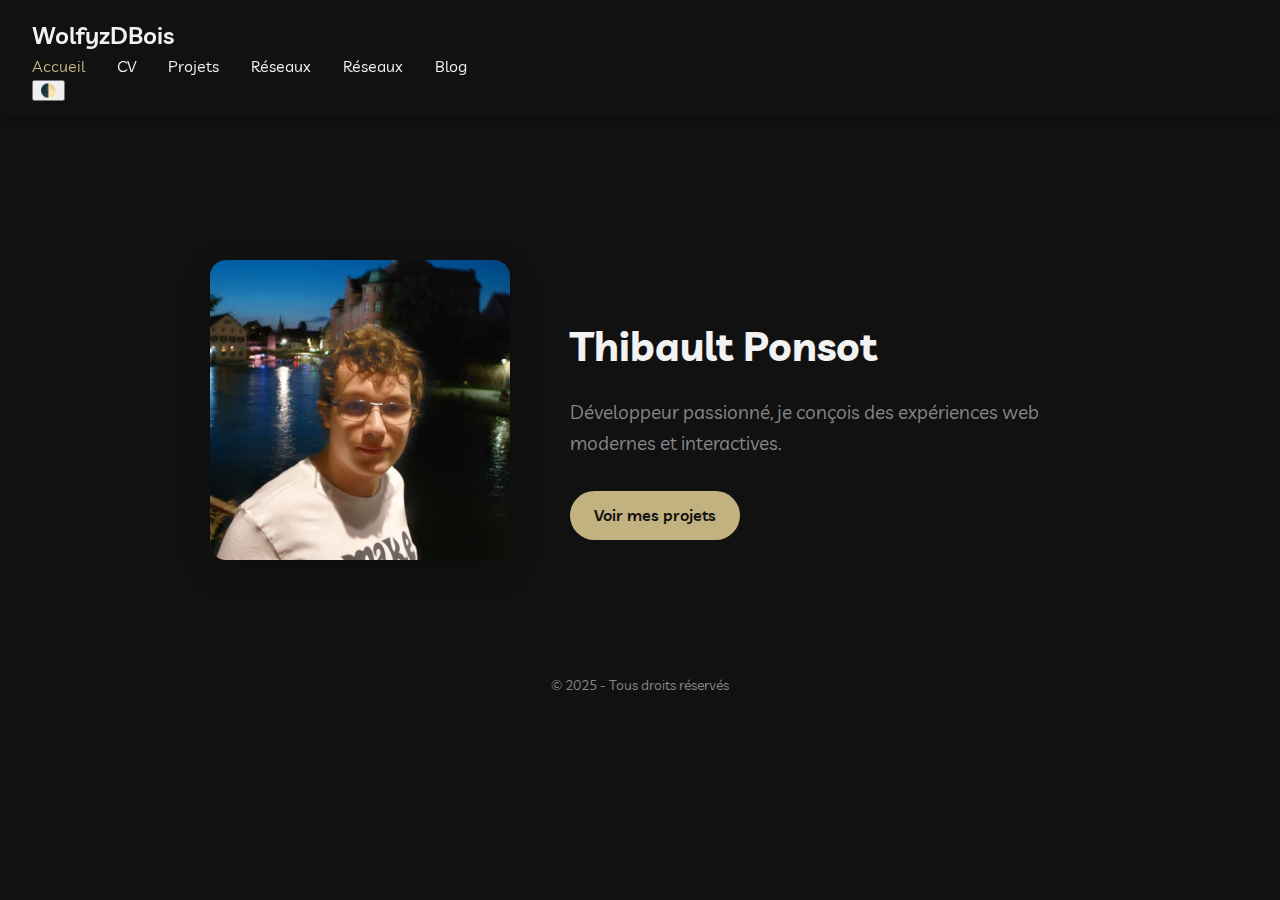
<file: index.html>
<!DOCTYPE html>
<html lang="fr">
<head>
  <meta charset="UTF-8" />
  <meta name="viewport" content="width=device-width, initial-scale=1.0"/>
  <title>Accueil | Mon Portfolio</title>

  <script>
    // Appliquer le thème sauvegardé immédiatement pour éviter le flash blanc
    (function() {
      const mode = localStorage.getItem('mode');
      if (mode === 'dark') {
        document.documentElement.classList.add('dark-mode');
      } else {
        document.documentElement.classList.add('light-mode');
      }
    })();
  </script>
  

  <link rel="stylesheet" href="styles/index.css" />
  <link rel="stylesheet" href="styles/style.css" />
  <link rel="icon" href="assets/icons/logo.png" type="image/png" />
</head>
<body class="light">

  <nav class="navbar">
    <div class="nav-brand">WolfyzDBois</div>
    <ul class="nav-links">
      <li><a href="index.html" class="active">Accueil</a></li>
      <li><a href="cv.html">CV</a></li>
      <li><a href="projects.html">Projets</a></li>
      <li><a href="reseaux.html">Réseaux</a></li>
      <li><a href="blog.html">Réseaux</a></li>
      <li><a href="blog.html">Blog</a></li>

    </ul>
    <button id="toggle-theme" aria-label="Basculer le thème">🌓</button>
  </nav>

  <main class="hero-grid">
    <div class="hero-left">
      <img src="assets/Thibault.png" alt="Photo de Thibault Ponsot" class="hero-photo">
    </div>
    <div class="hero-right">
      <h1>Thibault Ponsot</h1>
      <p>Développeur passionné, je conçois des expériences web modernes et interactives.</p>
      <a href="projects.html" class="cta">Voir mes projets</a>
    </div>
  </main>

  <footer>
    <p>&copy; 2025 - Tous droits réservés</p>
  </footer>

  <script src="scripts/script.js"></script>
</body>
</html>
</file>
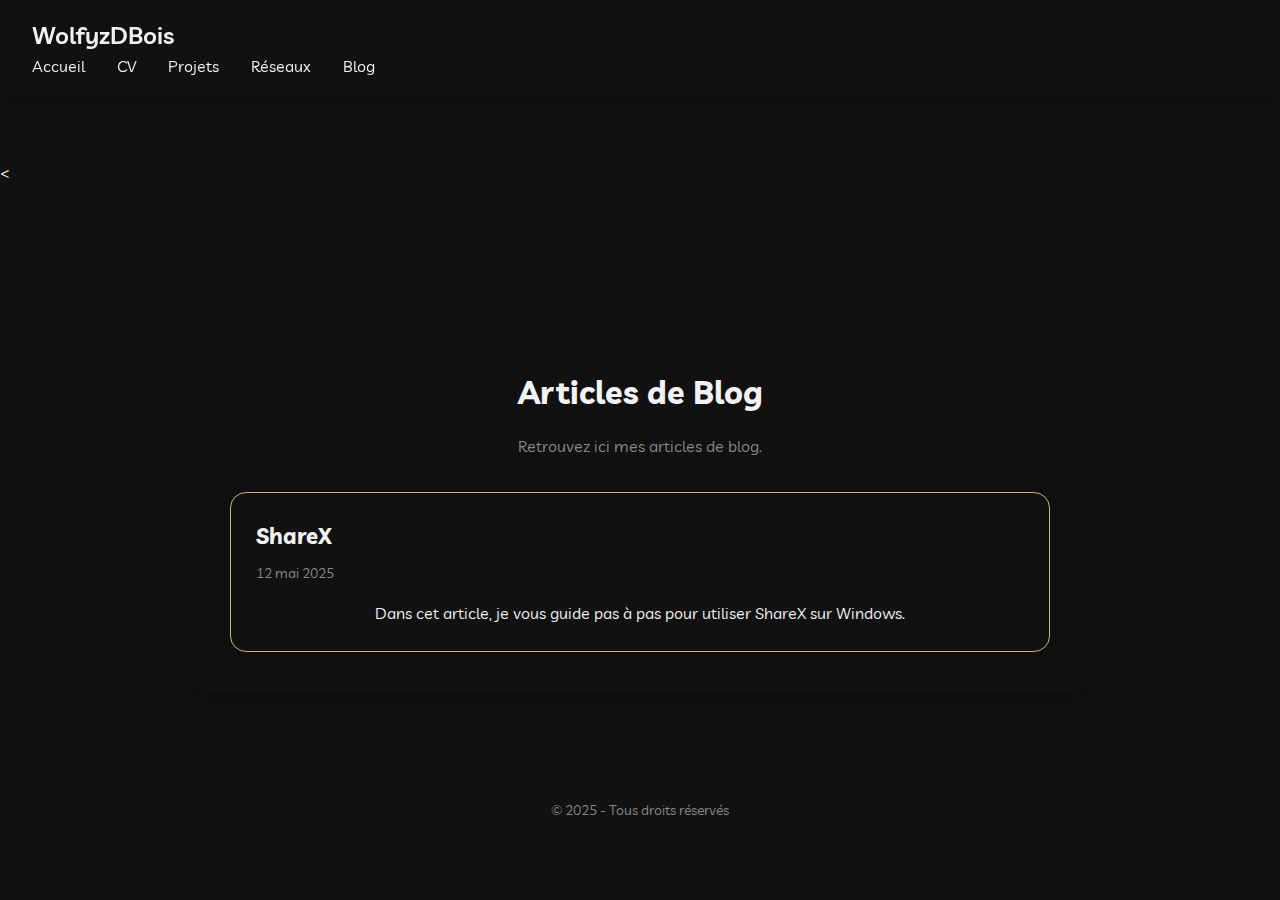
<file: blog.html>
<!DOCTYPE html>
<html lang="fr">
<head>
  <meta charset="UTF-8" />
  <meta name="viewport" content="width=device-width, initial-scale=1.0"/>
  <title>Blog | Mon Portfolio</title>
  <link rel="stylesheet" href="styles/style.css" />
  <link rel="stylesheet" href="styles/blog.css" />
  <link rel="icon" href="assets/icons/logo.png" type="image/png" />
  <link rel="icon" href="assets/icons/favicon.ico" type="image/x-icon" />
</head>
<body>

  <<nav class="navbar">
    <div class="nav-header">
      <span class="nav-brand">WolfyzDBois</span>
      <button class="nav-toggle" id="nav-toggle">☰ Menu</button>
    </div>
    <ul class="nav-links" id="nav-menu">
      <li><a href="index.html">Accueil</a></li>
      <li><a href="cv.html">CV</a></li>
      <li><a href="projects.html">Projets</a></li>
      <li><a href="reseaux.html">Réseaux</a></li>
      <li><a href="blog.html">Blog</a></li>
    </ul>
  </nav>
  

  <main class="blog-section">
    <h1>Articles de Blog</h1>
    <p>Retrouvez ici mes articles de blog.</p>

    <div class="blog-list">
      <article class="blog-card">
        <h2><a href="blogs/article1.html">ShareX</a></h2>
        <span class="blog-date">12 mai 2025</span>
        <p>Dans cet article, je vous guide pas à pas pour utiliser ShareX sur Windows.</p>
      </article>
    </div>
  </main>

  <footer>
    <p>&copy; 2025 - Tous droits réservés</p>
  </footer>

  <script src="scripts/script.js"></script>
</body>
</html>
</file>
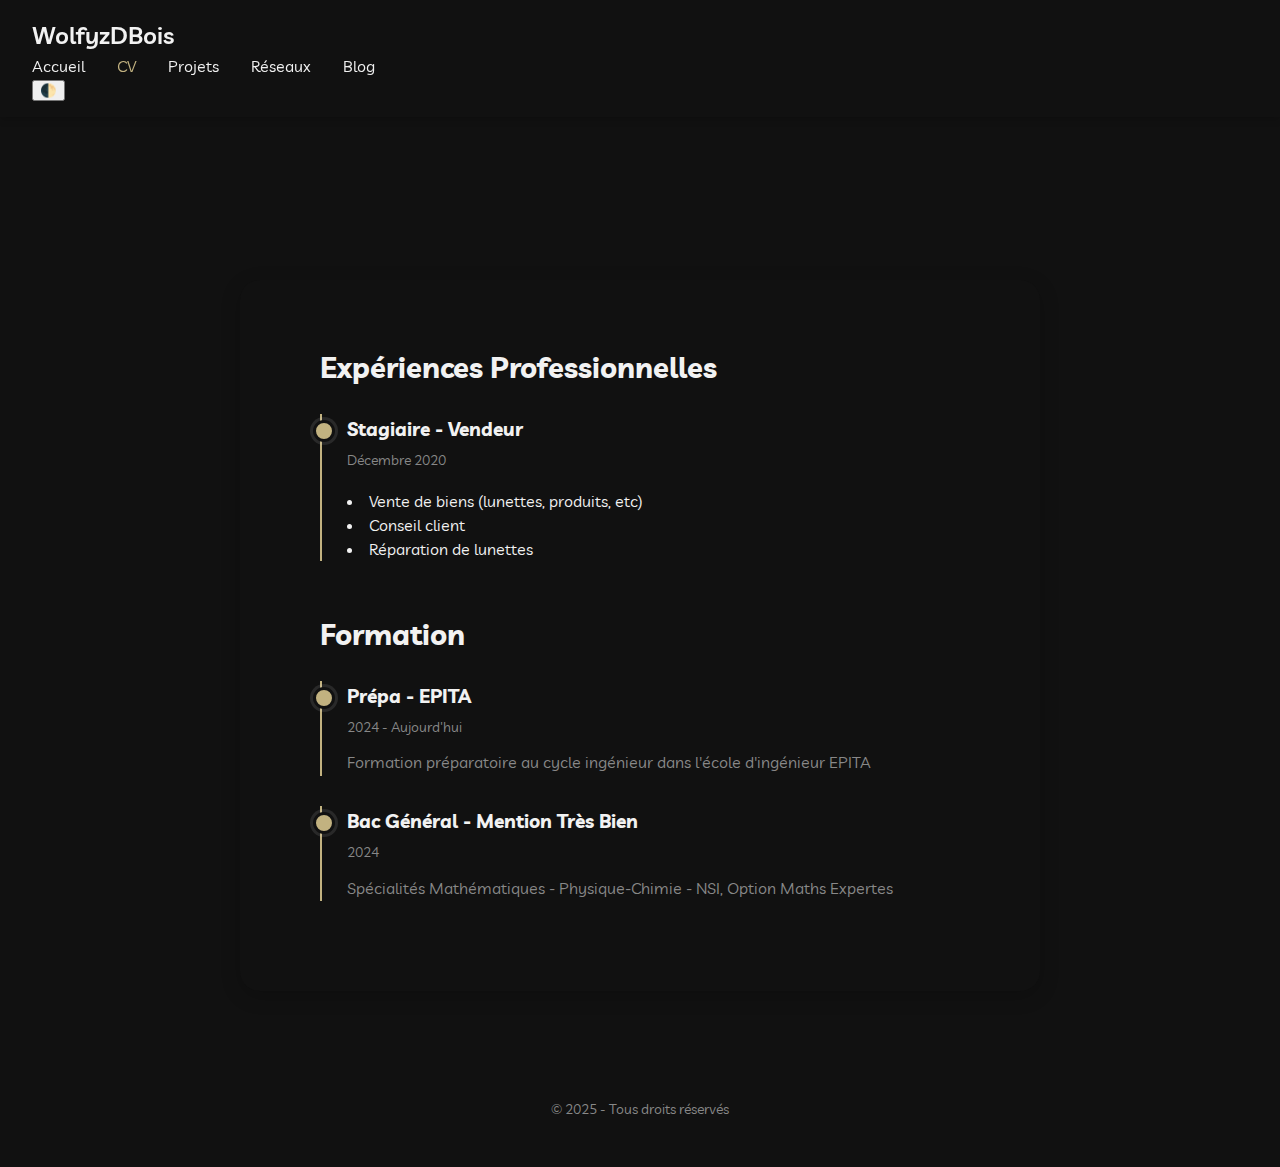
<file: cv.html>
<!DOCTYPE html>
<html lang="fr">
<head>
  <meta charset="UTF-8" />
  <meta name="viewport" content="width=device-width, initial-scale=1.0"/>
  <title>CV | WolfyzDBois</title>
  <link rel="stylesheet" href="styles/style.css" />
  <link rel="stylesheet" href="styles/cv.css" />
  <link rel="icon" href="assets/icons/logo.png" type="image/png" />
</head>
<body class="light">

  <nav class="navbar">
    <div class="nav-brand">WolfyzDBois</div>
    <ul class="nav-links">
      <li><a href="index.html">Accueil</a></li>
      <li><a href="cv.html" class="active">CV</a></li>
      <li><a href="projects.html">Projets</a></li>
      <li><a href="reseaux.html">Réseaux</a></li>
      <li><a href="blog.html">Blog</a></li>
    </ul>
    <button id="toggle-theme" aria-label="Basculer le thème">🌓</button>
  </nav>

  <main class="cv-section">
    <section class="cv-block">
      <h2>Expériences Professionnelles</h2>
      <div class="cv-entry">
        <h3>Stagiaire - Vendeur</h3>
        <span class="cv-date">Décembre 2020</span>
        <ul>
          <li>Vente de biens (lunettes, produits, etc)</li>
          <li>Conseil client</li>
          <li>Réparation de lunettes</li>
        </ul>
      </div>

    </section>

    <section class="cv-block">
      <h2>Formation</h2>
      <div class="cv-entry">
        <h3>Prépa - EPITA</h3>
        <span class="cv-date">2024 - Aujourd'hui</span>
        <p>Formation préparatoire au cycle ingénieur dans l'école d'ingénieur EPITA</p>
      </div>
      <div class="cv-entry">
        <h3>Bac Général - Mention Très Bien</h3>
        <span class="cv-date">2024</span>
        <p>Spécialités Mathématiques - Physique-Chimie - NSI, Option Maths Expertes</p>
      </div>
    </section>
  </main>

  <footer>
    <p>&copy; 2025 - Tous droits réservés</p>
  </footer>

  <script src="scripts/script.js"></script>
</body>
</html>
</file>
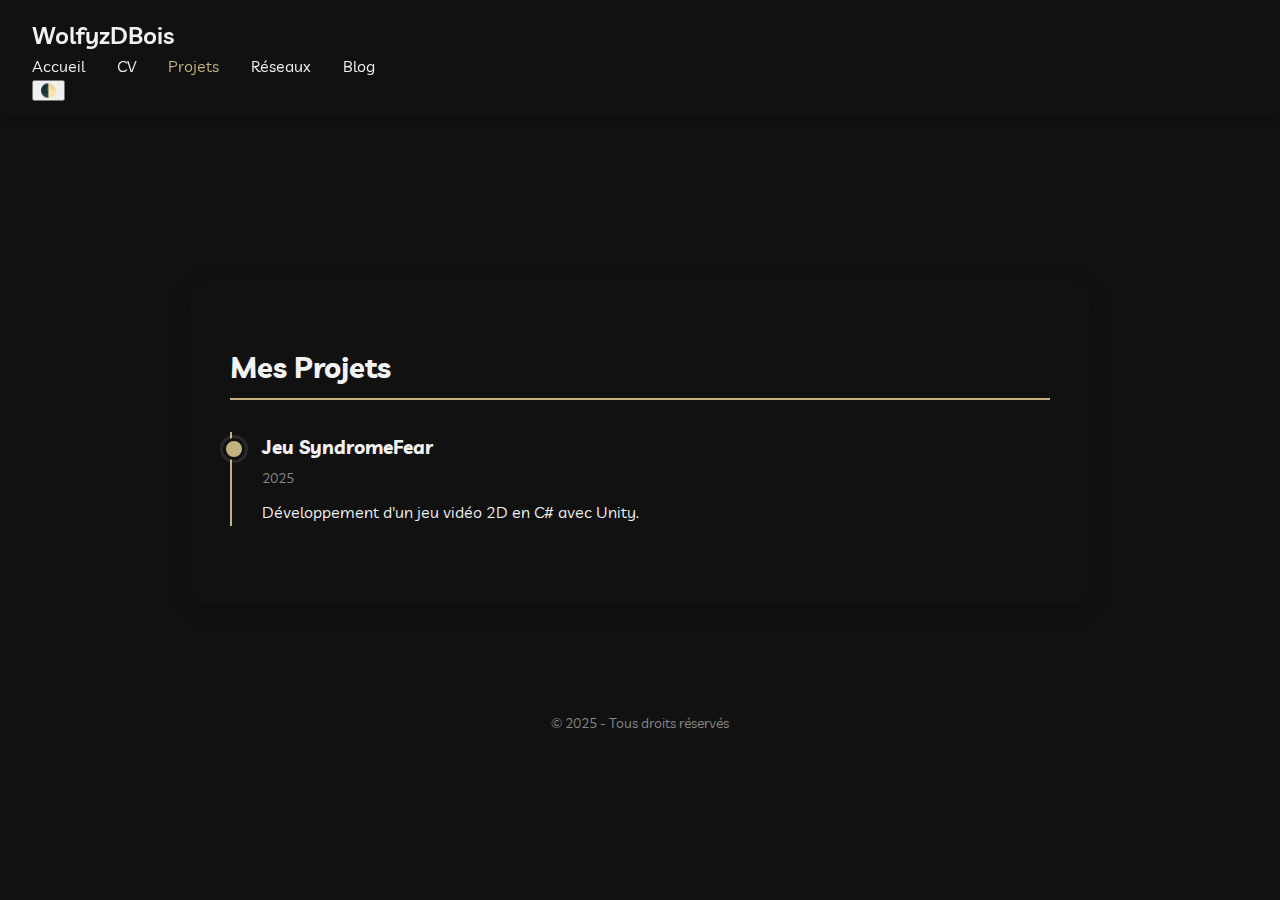
<file: projects.html>
<!DOCTYPE html>
<html lang="fr">
<head>
  <meta charset="UTF-8" />
  <meta name="viewport" content="width=device-width, initial-scale=1.0"/>
  <title>Projets | Mon Portfolio</title>
  <link rel="stylesheet" href="styles/style.css" />
  <link rel="stylesheet" href="styles/projects.css" />
  <link rel="icon" href="assets/icons/logo.png" type="image/png" />
</head>
<body class="light">

  <nav class="navbar">
    <div class="nav-brand">WolfyzDBois</div>
    <ul class="nav-links">
      <li><a href="index.html">Accueil</a></li>
      <li><a href="cv.html">CV</a></li>
      <li><a href="projects.html" class="active">Projets</a></li>
      <li><a href="reseaux.html">Réseaux</a></li>
      <li><a href="blog.html">Blog</a></li>
    </ul>
    <button id="toggle-theme" aria-label="Basculer le thème">🌓</button>
  </nav>

  <main class="projects-section">
    <section class="project-block">
      <h2>Mes Projets</h2>

      <div class="project-entry">
        <h3><a href="projects/syndromefear.html">Jeu SyndromeFear</a></h3>
        <span class="project-date">2025</span>
        <p>Développement d'un jeu vidéo 2D en C# avec Unity.</p>
      </div>

    

    </section>
  </main>

  <footer>
    <p>&copy; 2025 - Tous droits réservés</p>
  </footer>

  <script src="scripts/script.js"></script>
</body>
</html>
</file>
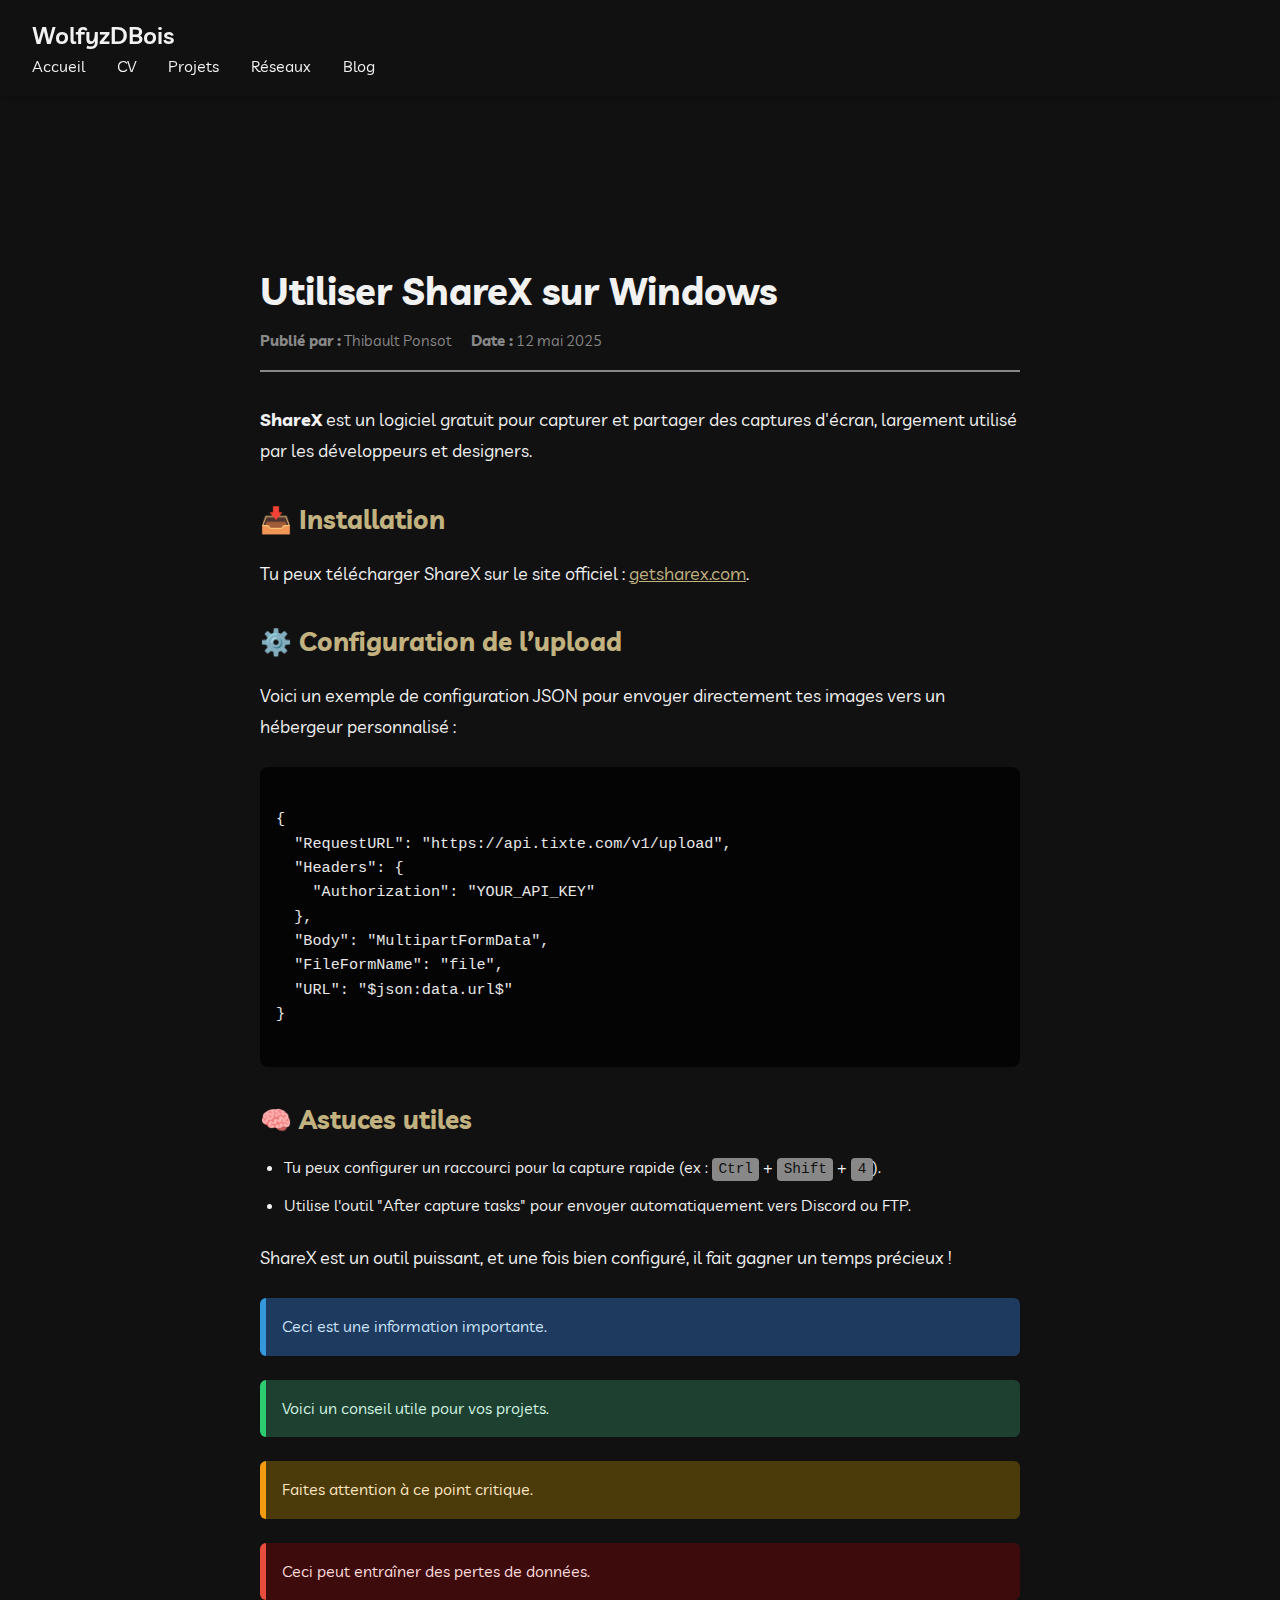
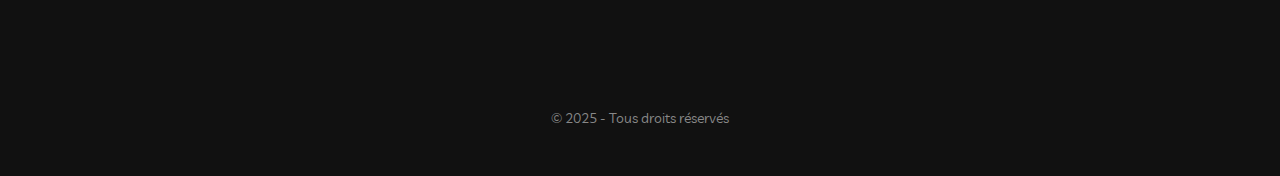
<file: blogs/article1.html>
<!DOCTYPE html>
<html lang="fr">
<head>
  <meta charset="UTF-8" />
  <meta name="viewport" content="width=device-width, initial-scale=1.0"/>
  <title>Utiliser ShareX sur Windows | Blog | WolfyzDBois</title>
  <link rel="stylesheet" href="../styles/style.css" />
  <link rel="stylesheet" href="../styles/article.css" />
  <link rel="icon" href="../assets/icons/logo.png" type="image/png" />
  <link rel="icon" href="../assets/icons/favicon.ico" type="image/x-icon" />
</head>
<body>

  <nav class="navbar">
    <div class="nav-header">
      <span class="nav-brand">WolfyzDBois</span>
      <button class="nav-toggle" id="nav-toggle">☰ Menu</button>
    </div>
    <ul class="nav-links" id="nav-menu">
      <li><a href="../index.html">Accueil</a></li>
      <li><a href="../cv.html">CV</a></li>
      <li><a href="../projects.html">Projets</a></li>
      <li><a href="../reseaux.html">Réseaux</a></li>
      <li><a href="../blog.html">Blog</a></li>
    </ul>
  </nav>
  

  <main class="article-content">
    <header class="article-header">
      <h1>Utiliser ShareX sur Windows</h1>
      <div class="article-meta">
        <span><strong>Publié par :</strong> Thibault Ponsot</span>
        <span><strong>Date :</strong> 12 mai 2025</span>
      </div>
    </header>

    <article>
      <p><strong>ShareX</strong> est un logiciel gratuit pour capturer et partager des captures d'écran, largement utilisé par les développeurs et designers.</p>

      <h2>📥 Installation</h2>
      <p>Tu peux télécharger ShareX sur le site officiel : <a href="https://getsharex.com/" target="_blank">getsharex.com</a>.</p>

      <h2>⚙️ Configuration de l’upload</h2>
      <p>Voici un exemple de configuration JSON pour envoyer directement tes images vers un hébergeur personnalisé :</p>

      <pre><code class="json">
{
  "RequestURL": "https://api.tixte.com/v1/upload",
  "Headers": {
    "Authorization": "YOUR_API_KEY"
  },
  "Body": "MultipartFormData",
  "FileFormName": "file",
  "URL": "$json:data.url$"
}
      </code></pre>

      <h2>🧠 Astuces utiles</h2>
      <ul>
        <li>Tu peux configurer un raccourci pour la capture rapide (ex : <kbd>Ctrl</kbd> + <kbd>Shift</kbd> + <kbd>4</kbd>).</li>
        <li>Utilise l'outil "After capture tasks" pour envoyer automatiquement vers Discord ou FTP.</li>
      </ul>

      <p>ShareX est un outil puissant, et une fois bien configuré, il fait gagner un temps précieux !</p>

      <div class="alert info">Ceci est une information importante.</div>
      <div class="alert success">Voici un conseil utile pour vos projets.</div>
      <div class="alert warning">Faites attention à ce point critique.</div>
      <div class="alert danger">Ceci peut entraîner des pertes de données.</div>

    </article>
  </main>

  <footer>
    <p>&copy; 2025 - Tous droits réservés</p>
  </footer>

  <script src="../scripts/script.js"></script>
</body>
</html>
</file>
<file: styles/index.css>
/* styles/index.css - Mise en page de l'accueil avec photo + texte */

.hero-grid {
    display: flex;
    align-items: center;
    justify-content: center;
    padding: 100px 40px 60px;
    gap: 60px;
    max-width: 1200px;
    margin: 0 auto;
    flex-wrap: wrap;
  }
  
  .hero-left {
    flex: 0 0 300px;
    text-align: center;
  }
  
  .hero-photo {
    width: 300px;
    height: 300px;
    object-fit: cover;
    border-radius: 16px;
    box-shadow: 0 10px 30px rgba(0,0,0,0.2);
  }
  
  .hero-right {
    max-width: 500px;
    flex: 1;
  }
  
  .hero-right h1 {
    font-size: 2.5rem;
    margin-bottom: 1rem;
  }
  
  .hero-right p {
    font-size: 1.2rem;
    color: var(--color-muted);
    margin-bottom: 2rem;
    line-height: 1.6;
  }
  
  .cta {
    display: inline-block;
    background-color: var(--color-accent);
    color: var(--color-bg);
    padding: 0.75rem 1.5rem;
    border-radius: 30px;
    text-decoration: none;
    font-weight: 600;
    transition: background-color 0.3s, color 0.3s;
  }
  
  .cta:hover {
    background-color: var(--color-fg);
    color: var(--color-bg);
  }
  
  @media (max-width: 768px) {
    .hero-grid {
      flex-direction: column;
      gap: 30px;
    }
  
    .hero-left,
    .hero-right {
      text-align: center;
    }
  
    .hero-right h1 {
      font-size: 2rem;
    }
  
    .hero-right p {
      font-size: 1rem;
    }
  
    .hero-photo {
      width: 220px;
      height: 220px;
    }
  }
</file>
<file: styles/style.css>
@import url('https://fonts.googleapis.com/css2?family=Livvic:wght@300;400;600&display=swap');

:root {
  --font-main: 'Livvic', sans-serif;
  --color-bg: #111;
  --color-fg: #f2f2f2;
  --color-accent: #c2b280;
  --color-muted: #888;
  --transition: 0.4s ease;
}

html, body {
  margin: 0;
  padding: 0;
  background-color: var(--color-bg);
  color: var(--color-fg);
  font-family: var(--font-main);
  line-height: 1.6;
  transition: background-color var(--transition), color var(--transition);
  padding-top: 80px;
}

* {
  transition: background-color var(--transition), color var(--transition), border-color var(--transition), box-shadow var(--transition);
  box-sizing: border-box;
}

/* Navbar */
.navbar {
  display: flex;
  flex-direction: column;
  align-items: flex-start;
  padding: 1rem 2rem;
  position: fixed;
  top: 0;
  left: 0;
  right: 0;
  background-color: var(--color-bg);
  z-index: 100;
  box-shadow: 0 2px 8px rgba(0,0,0,0.2);
}

.nav-header {
  display: flex;
  justify-content: space-between;
  align-items: center;
  width: 100%;
}

.nav-brand {
  font-size: 1.5rem;
  font-weight: 600;
}

.nav-toggle {
  display: none;
  font-size: 1rem;
  background: none;
  color: var(--color-fg);
  border: 1px solid var(--color-muted);
  padding: 0.3rem 0.7rem;
  border-radius: 5px;
  cursor: pointer;
}

.nav-links {
  display: flex;
  gap: 2rem;
  list-style: none;
  padding: 0;
  margin: 0;
}

.nav-links a {
  color: var(--color-fg);
  text-decoration: none;
  font-weight: 400;
  transition: color var(--transition);
}

.nav-links a:hover,
.nav-links a.active {
  color: var(--color-accent);
}

/* Mobile Navbar */
@media (max-width: 768px) {
  .navbar {
    align-items: flex-start;
    padding: 1rem;
  }

  .nav-toggle {
    display: inline-block;
  }

  .nav-links {
    flex-direction: column;
    gap: 0;
    width: 100%;
    margin-top: 1rem;
    background-color: var(--color-bg);
    display: none;
  }

  .nav-links.show {
    display: flex;
  }

  .nav-links a {
    padding: 0.75rem 1rem;
    display: block;
    width: 100%;
    font-size: 1rem;
    border-top: 1px solid var(--color-muted);
    border-bottom: 1px solid var(--color-muted);
  }
}

/* Footer */
footer {
  text-align: center;
  padding: 2rem;
  font-size: 0.9rem;
  color: var(--color-muted);
}

/* Fade animation */
@keyframes fadeIn {
  from {
    opacity: 0;
    transform: translateY(20px);
  }
  to {
    opacity: 1;
    transform: translateY(0);
  }
}
</file>
<file: styles/blog.css>
/* styles/blog.css - Style pour la page blog.html */

.blog-section {
    max-width: 900px;
    margin: 120px auto 60px;
    padding: 40px;
    background-color: var(--color-bg);
    color: var(--color-fg);
    border-radius: 20px;
    box-shadow: 0 5px 20px rgba(0,0,0,0.2);
    animation: fadeIn 0.8s ease-out;
  }
  
  .blog-section h1 {
    font-size: 2rem;
    margin-bottom: 1rem;
    text-align: center;
  }
  
  .blog-section p {
    text-align: center;
    color: var(--color-muted);
    margin-bottom: 2rem;
  }
  
  .blog-list {
    display: flex;
    flex-direction: column;
    gap: 30px;
  }
  
  .blog-card {
    background-color: var(--color-bg);
    border: 1px solid var(--color-accent);
    border-radius: 16px;
    padding: 25px;
    box-shadow: 0 5px 15px rgba(0,0,0,0.1);
    transition: background-color 0.3s ease, transform 0.3s ease;
  }
  
  .blog-card:hover {
    background-color: var(--color-accent);
    transform: translateY(-5px);
    color: var(--color-bg);
  }
  
  .blog-card h2 {
    margin-top: 0;
    font-size: 1.4rem;
    margin-bottom: 0.5rem;
  }
  
  .blog-card h2 a {
    text-decoration: none;
    color: var(--color-fg);
    transition: color 0.2s;
  }
  
  .blog-card:hover h2 a {
    color: var(--color-bg);
  }
  
  .blog-date {
    display: block;
    font-size: 0.9rem;
    color: var(--color-muted);
    margin-bottom: 1rem;
  }
  
  .blog-card p {
    margin: 0;
    color: var(--color-fg);
    line-height: 1.6;
  }
  
  @media (max-width: 600px) {
    .blog-section {
      padding: 25px;
    }
  
    .blog-card {
      padding: 20px;
    }
  
    .blog-card h2 {
      font-size: 1.2rem;
    }
  
    .blog-card p {
      font-size: 0.95rem;
    }
  }
</file>
<file: styles/cv.css>
/* styles/cv.css - Style dédié à la page CV avec timeline stylisée */

.cv-section {
    max-width: 800px;
    margin: 120px auto 60px;
    padding: 40px;
    background-color: var(--color-bg);
    color: var(--color-fg);
    border-radius: 20px;
    box-shadow: 0 5px 20px rgba(0,0,0,0.2);
    position: relative;
    animation: fadeIn 0.8s ease-out;
  }
  
  .cv-block {
    margin-bottom: 50px;
    position: relative;
    padding-left: 40px;
  }
  
  .cv-block h2 {
    font-size: 1.8rem;
    margin-bottom: 1.5rem;
    position: relative;
  }
  
  .cv-entry {
    margin-bottom: 30px;
    padding-left: 25px;
    position: relative;
    border-left: 2px solid var(--color-accent);
  }
  
  .cv-entry::before {
    content: "";
    position: absolute;
    left: -9px;
    top: 0.4rem;
    width: 16px;
    height: 16px;
    border-radius: 50%;
    background-color: var(--color-accent);
    border: 3px solid var(--color-bg);
    box-shadow: 0 0 0 3px rgba(255,255,255,0.1);
  }
  
  .cv-entry h3 {
    font-size: 1.2rem;
    margin-bottom: 0.3rem;
  }
  
  .cv-date {
    display: block;
    font-size: 0.9rem;
    color: var(--color-muted);
    margin-bottom: 0.7rem;
  }
  
  .cv-entry ul {
    list-style: disc inside;
    padding-left: 0;
    line-height: 1.5;
  }
  
  .cv-entry p {
    margin: 0.5rem 0 0;
    line-height: 1.6;
    color: var(--color-muted);
  }
  
  @media (max-width: 600px) {
    .cv-section {
      padding: 20px;
    }
  
    .cv-block {
      padding-left: 25px;
    }
  
    .cv-entry::before {
      left: -12px;
      width: 14px;
      height: 14px;
    }
  }
  
  /* Fade animation */
  @keyframes fadeIn {
    from {
      opacity: 0;
      transform: translateY(20px);
    }
    to {
      opacity: 1;
      transform: translateY(0);
    }
  }
</file>
<file: styles/projects.css>
/* styles/projects.css - Style pour la page projects.html */

.projects-section {
    max-width: 900px;
    margin: 120px auto 60px;
    padding: 40px;
    background-color: var(--color-bg);
    color: var(--color-fg);
    border-radius: 20px;
    box-shadow: 0 5px 20px rgba(0,0,0,0.2);
    animation: fadeIn 0.8s ease-out;
  }
  
  .project-block h2 {
    font-size: 1.8rem;
    margin-bottom: 2rem;
    border-bottom: 2px solid var(--color-accent);
    padding-bottom: 0.5rem;
  }
  
  .project-entry {
    position: relative;
    padding-left: 30px;
    margin-bottom: 40px;
    border-left: 2px solid var(--color-accent);
  }
  
  .project-entry::before {
    content: "";
    position: absolute;
    left: -9px;
    top: 6px;
    width: 16px;
    height: 16px;
    background-color: var(--color-accent);
    border-radius: 50%;
    border: 3px solid var(--color-bg);
    box-shadow: 0 0 0 3px rgba(255,255,255,0.1);
  }
  
  .project-entry h3 {
    font-size: 1.2rem;
    margin-bottom: 0.3rem;
  }
  
  .project-entry h3 a {
    text-decoration: none;
    color: var(--color-fg);
    transition: color 0.2s;
  }
  
  .project-entry h3 a:hover {
    color: var(--color-accent);
  }
  
  .project-date {
    display: block;
    font-size: 0.9rem;
    color: var(--color-muted);
    margin-bottom: 0.6rem;
  }
  
  .project-entry p {
    margin: 0.5rem 0;
    color: var(--color-fg);
    line-height: 1.6;
  }
  
  @media (max-width: 600px) {
    .projects-section {
      padding: 25px;
    }
  
    .project-entry {
      padding-left: 20px;
    }
  
    .project-entry::before {
      left: -11px;
      width: 14px;
      height: 14px;
    }
  }
</file>
<file: styles/article.css>
/* styles/article.css */

.article-content {
  max-width: 800px;
  margin: 100px auto 60px;
  padding: 0 20px;
  animation: fadeIn 0.5s ease-out;
}

.article-header {
  margin-bottom: 2rem;
  border-bottom: 2px solid var(--color-muted);
  padding-bottom: 1rem;
}

.article-header h1 {
  font-size: 2.4rem;
  margin-bottom: 0.5rem;
}

.article-meta {
  display: flex;
  gap: 1.2rem;
  font-size: 0.95rem;
  color: var(--color-muted);
  align-items: center;
  flex-wrap: wrap;
}

.meta-icon {
  width: 24px;
  height: 24px;
  object-fit: contain;
}

article h2 {
  font-size: 1.6rem;
  margin-top: 2rem;
  margin-bottom: 1rem;
  color: var(--color-accent);
}

article p {
  font-size: 1.1rem;
  line-height: 1.8;
  margin-bottom: 1.5rem;
}

article ul {
  padding-left: 1.5rem;
  margin-bottom: 1.5rem;
}

article ul li {
  margin-bottom: 0.7rem;
  line-height: 1.6;
}

pre {
  background-color: rgba(0, 0, 0, 0.75);
  color: #e8e8e8;
  padding: 1rem;
  border-radius: 8px;
  overflow-x: auto;
  font-size: 0.95rem;
  margin-bottom: 1.5rem;
}

pre code {
  font-family: "Fira Code", monospace;
  white-space: pre;
}

article a {
  color: var(--color-accent);
  text-decoration: underline;
}

kbd {
  background-color: var(--color-muted);
  color: var(--color-bg);
  padding: 0.2rem 0.4rem;
  border-radius: 4px;
  font-size: 0.9rem;
  font-family: monospace;
}

/* Alerte styles */
.alert {
  border-radius: 6px;
  padding: 1rem;
  margin: 1.5rem 0;
  font-size: 1rem;
  line-height: 1.6;
  border-left: 6px solid;
}

.alert.info {
  background-color: #1e3a5f;
  border-color: #3498db;
  color: #cce4fa;
}

.alert.success {
  background-color: #1d4030;
  border-color: #2ecc71;
  color: #d2f5e3;
}

.alert.warning {
  background-color: #4b3b0a;
  border-color: #f39c12;
  color: #ffe8c2;
}

.alert.danger {
  background-color: #3d0b0b;
  border-color: #e74c3c;
  color: #fddede;
}

@media (max-width: 768px) {
  .article-content {
    margin-top: 80px;
  }

  .article-header h1 {
    font-size: 2rem;
  }

  article h2 {
    font-size: 1.4rem;
  }
}

@keyframes fadeIn {
  from {
    opacity: 0;
    transform: translateY(20px);
  }
  to {
    opacity: 1;
    transform: translateY(0);
  }
}
</file>
